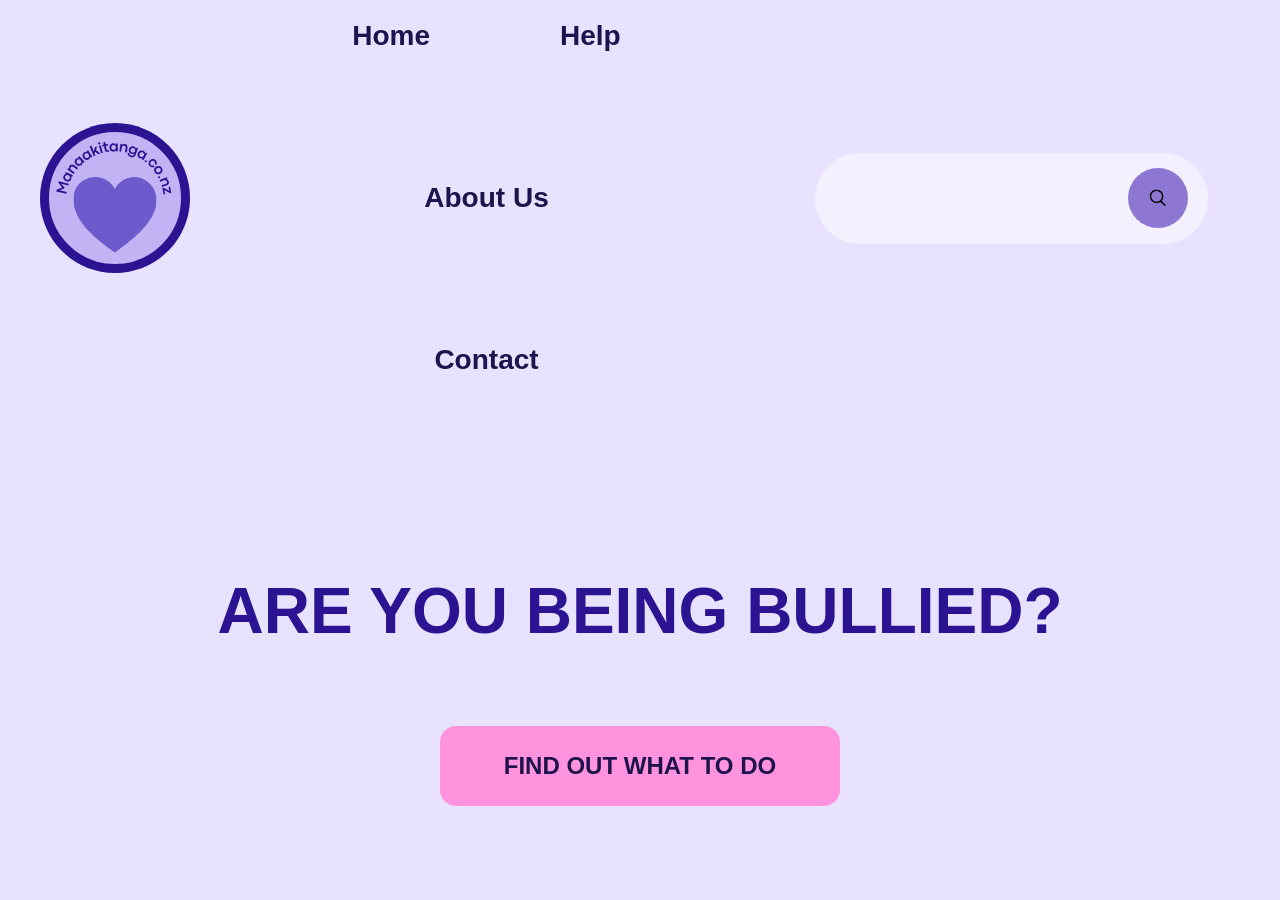
<file: Index.html>
<!DOCTYPE html>
<html lang="en">
<head>
  <meta charset="UTF-8">
  <meta name="viewport" content="width=device-width, initial-scale=1.0">
  <title>Home</title>
  <link rel="icon" type="image/x-icon" href="Images/TabLogo.png">
  <link rel="stylesheet" href="styles.css">
</head>
<body class="page-home">
  <div class="page-shell">
    <div class="site-header">
      <img src="Images/Logo.svg" class="brand-logo">
      <nav class="main-nav">
        <a href="Index.html" class="nav-link">Home</a>
        <a href="Help.html" class="nav-link">Help</a>
        <a href="About.html" class="nav-link">About Us</a>
        <a href="Contact.html" class="nav-link">Contact</a>
      </nav>
      <div class="search-wrap">
        <form action="/search.html" method="GET" class="search-form">
          <input id="search-input" name="query" class="search-field" />
          <button type="submit" id="search-button" class="search-submit">
            <img src="Images/Search.svg" alt="Search">
          </button>
        </form>
      </div>
    </div>
    <div class="hero-section" style="align-items: center;">
      <h1>ARE YOU BEING BULLIED?</h1>
      <a href="Help.html" class="cta-link">
        <div class="primary-cta">
          <h2>FIND OUT WHAT TO DO</h2>
        </div>
      </a>
    </div>
  </div>
</body>
</html>
</file>
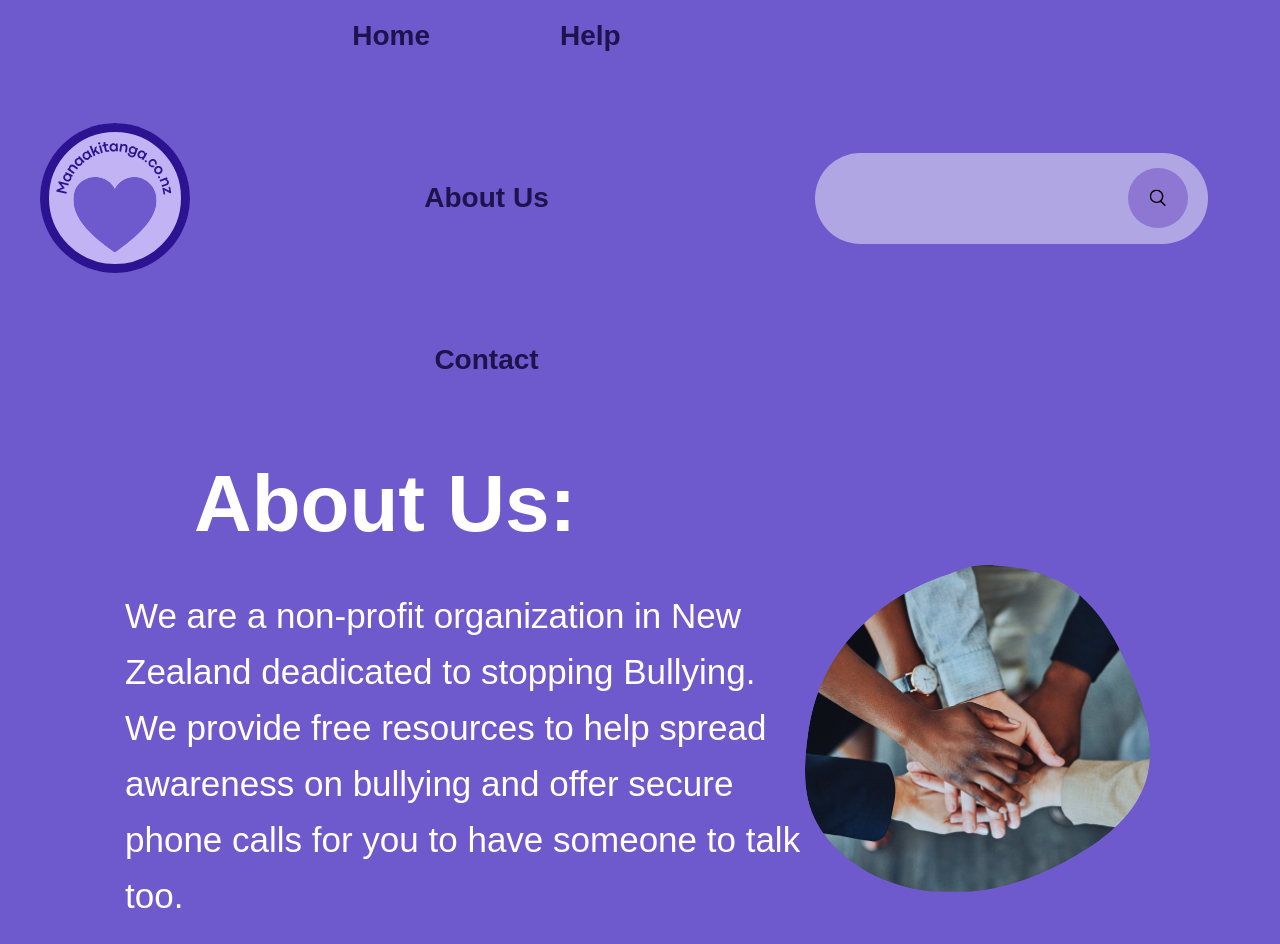
<file: About.html>
<!DOCTYPE html>
<html lang="en">
<head>
  <meta charset="UTF-8">
  <meta name="viewport" content="width=device-width, initial-scale=1.0">
  <title>About Us</title>
  <link rel="icon" type="image/x-icon" href="Images/TabLogo.png">
  <link rel="stylesheet" href="styles.css">
</head>
<body class="page-contrast">
  <div class="page-shell">
    <div class="site-header">
      <img src="Images/Logo.svg" class="brand-logo">
      <nav class="main-nav">
        <a href="Index.html" class="nav-link">Home</a>
        <a href="Help.html" class="nav-link">Help</a>
        <a href="About.html" class="nav-link">About Us</a>
        <a href="Contact.html" class="nav-link">Contact</a>
      </nav>
      <div class="search-wrap">
        <form action="/search.html" method="GET" class="search-form">
          <input id="search-input" name="query" class="search-field" />
          <button type="submit" id="search-button" class="search-submit">
            <img src="Images/Search.svg" alt="Search">
          </button>
        </form>
      </div>
    </div>
    <div class="content-split">
      <div class="info-panel">
        <h3 style="font-size: 80px; color: white;">About Us:</h3>
        <p style="font-size: 35px; padding-top: 20px; color: white; text-align: left;">
          We are a non-profit organization in New<br>
          Zealand deadicated to stopping Bullying.<br>
          We provide free resources to help spread<br>
          awareness on bullying and offer secure<br>
          phone calls for you to have someone to talk<br>
          too.
        </p>
      </div>
      <img src="Images/about.svg" style="width: 350px; height: auto; margin-top:100px; margin-left: 100px;">
    </div>
  </div>
</body>
</html>
</file>
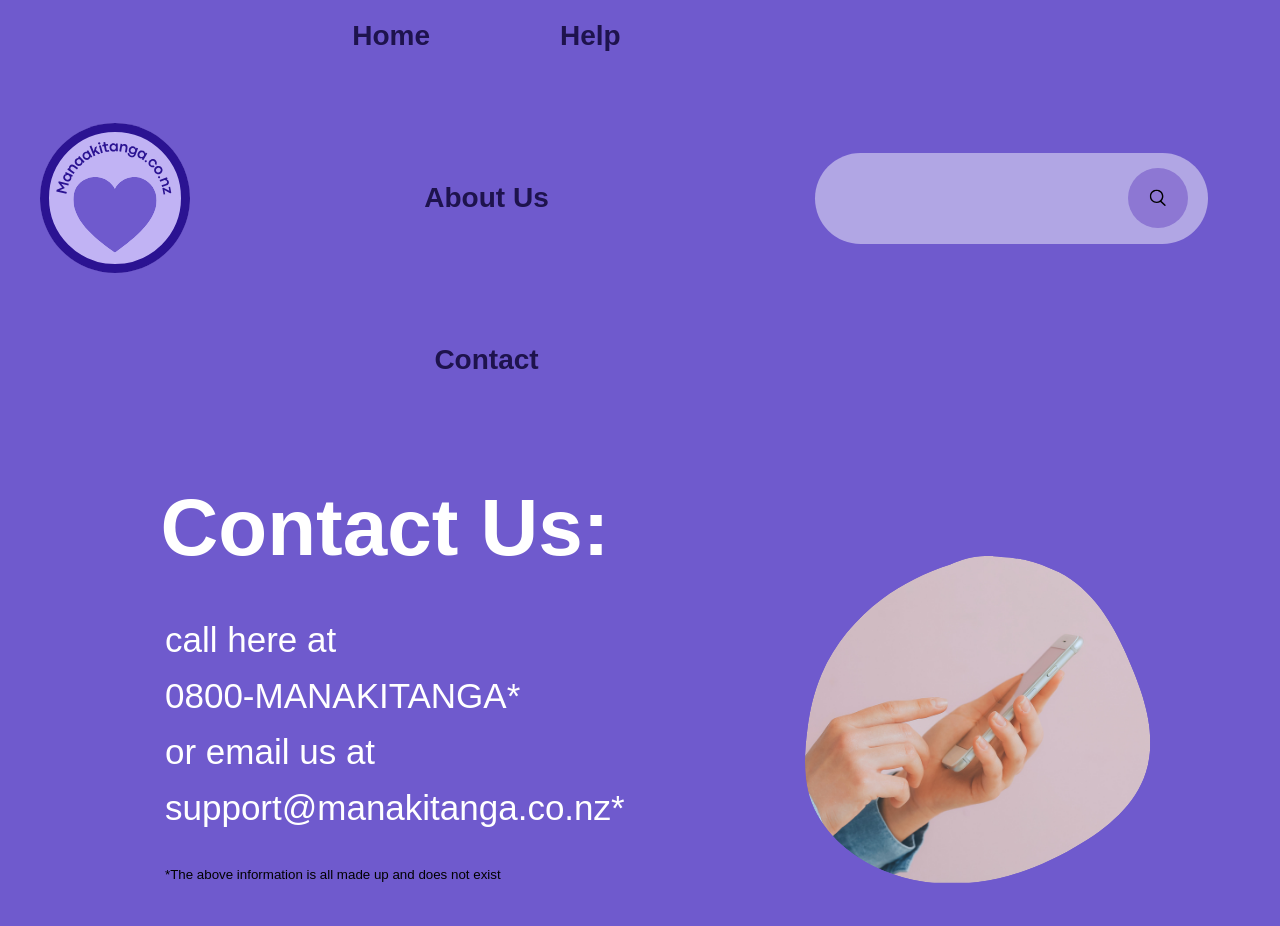
<file: Contact.html>
<!DOCTYPE html>
<html lang="en">
<head>
  <meta charset="UTF-8">
  <meta name="viewport" content="width=device-width, initial-scale=1.0">
  <title>Contact</title>
  <link rel="icon" type="image/x-icon" href="Images/TabLogo.png">
  <link rel="stylesheet" href="styles.css">
</head>
<body class="page-contrast">
  <div class="page-shell">
    <div class="site-header">
      <img src="Images/Logo.svg" class="brand-logo">
      <nav class="main-nav">
        <a href="Index.html" class="nav-link">Home</a>
        <a href="Help.html" class="nav-link">Help</a>
        <a href="About.html" class="nav-link">About Us</a>
        <a href="Contact.html" class="nav-link">Contact</a>
      </nav>
      <div class="search-wrap">
        <form action="/search.html" method="GET" class="search-form">
          <input id="search-input" name="query" class="search-field" />
          <button type="submit" id="search-button" class="search-submit">
            <img src="Images/Search.svg" alt="Search">
          </button>
        </form>
      </div>
    </div>
    <div class="content-split">
      <div class="info-panel">
        <h3 style="font-size: 80px; color: white;">Contact Us:</h3>
        <p style="font-size: 35px; padding-top: 20px; color: white; text-align: left; margin-left: 40px;">
          call here at<br>
          0800-MANAKITANGA*<br>
          or email us at<br>
          support@manakitanga.co.nz*
        </p>
        <sub style="margin-left: 40px;"><br>*The above information is all made up and does not exist</sub>
      </div>
      <img src="Images/Contact.svg" style="width: 350px; height: auto; margin-top:100px; margin-left: 100px;">
    </div>
  </div>
</body>
</html>
</file>
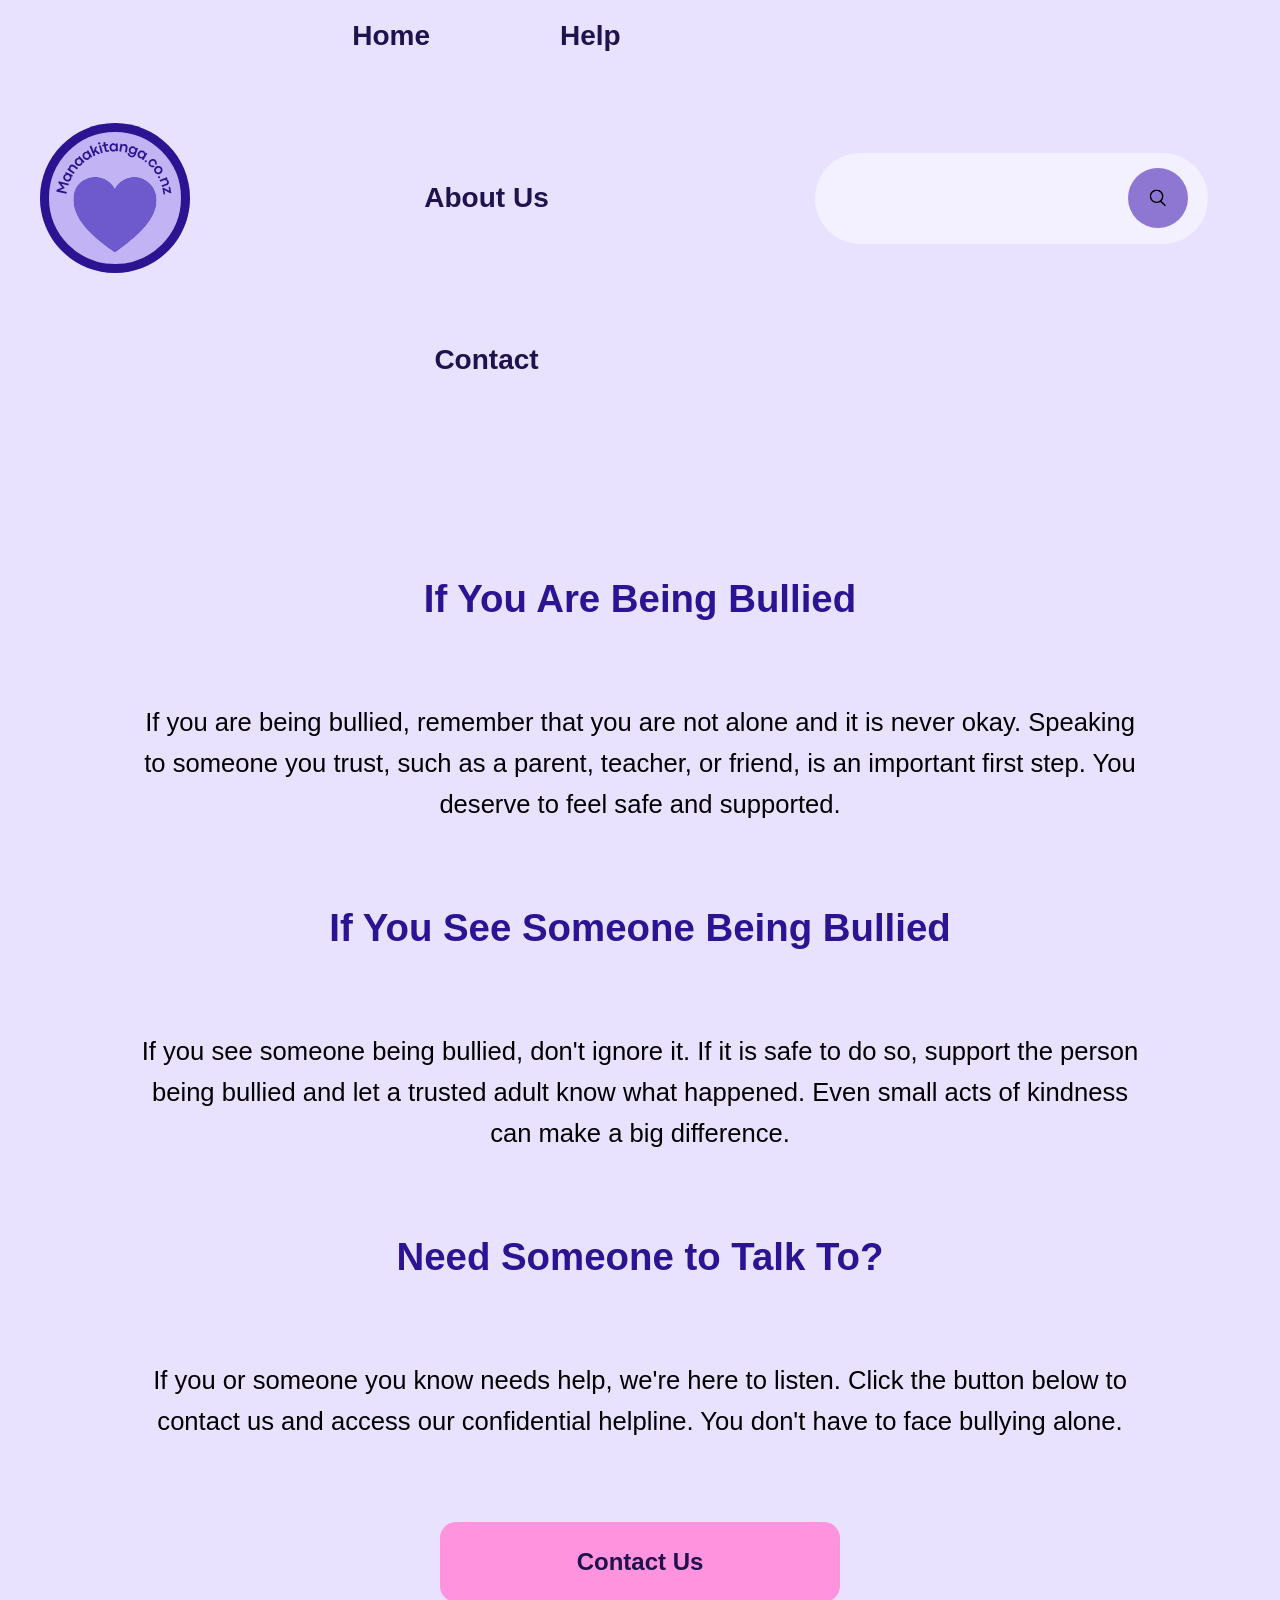
<file: Help.html>
<!DOCTYPE html>
<html lang="en">
<head>
  <meta charset="UTF-8">
  <meta name="viewport" content="width=device-width, initial-scale=1.0">
  <title>Help</title>
  <link rel="icon" type="image/x-icon" href="Images/TabLogo.png">
  <link rel="stylesheet" href="styles.css">
</head>
<body class="page-home">
  <div class="page-shell">
    <div class="site-header">
      <img src="Images/Logo.svg" class="brand-logo">
      <nav class="main-nav">
        <a href="Index.html" class="nav-link">Home</a>
        <a href="Help.html" class="nav-link">Help</a>
        <a href="About.html" class="nav-link">About Us</a>
        <a href="Contact.html" class="nav-link">Contact</a>
      </nav>
      <div class="search-wrap">
        <form action="/search.html" method="GET" class="search-form">
          <input id="search-input" name="query" class="search-field" />
          <button type="submit" id="search-button" class="search-submit">
            <img src="Images/Search.svg" alt="Search">
          </button>
        </form>
      </div>
    </div>
    <div class="hero-section">
      <h3>If You Are Being Bullied</h3>
      <p>If you are being bullied, remember that you are not alone and it is never okay. Speaking to someone you trust, such as a parent, teacher, or friend, is an important first step. You deserve to feel safe and supported.</p>
      <h3>If You See Someone Being Bullied</h3>
      <p>If you see someone being bullied, don't ignore it. If it is safe to do so, support the person being bullied and let a trusted adult know what happened. Even small acts of kindness can make a big difference.</p>
      <h3>Need Someone to Talk To?</h3>
      <p>If you or someone you know needs help, we're here to listen. Click the button below to contact us and access our confidential helpline. You don't have to face bullying alone.</p>
      <a href="Contact.html" class="cta-link">
        <div class="primary-cta">
          <h2>Contact Us</h2>
        </div>
      </a>
    </div>
  </div>
</body>
</html>
</file>
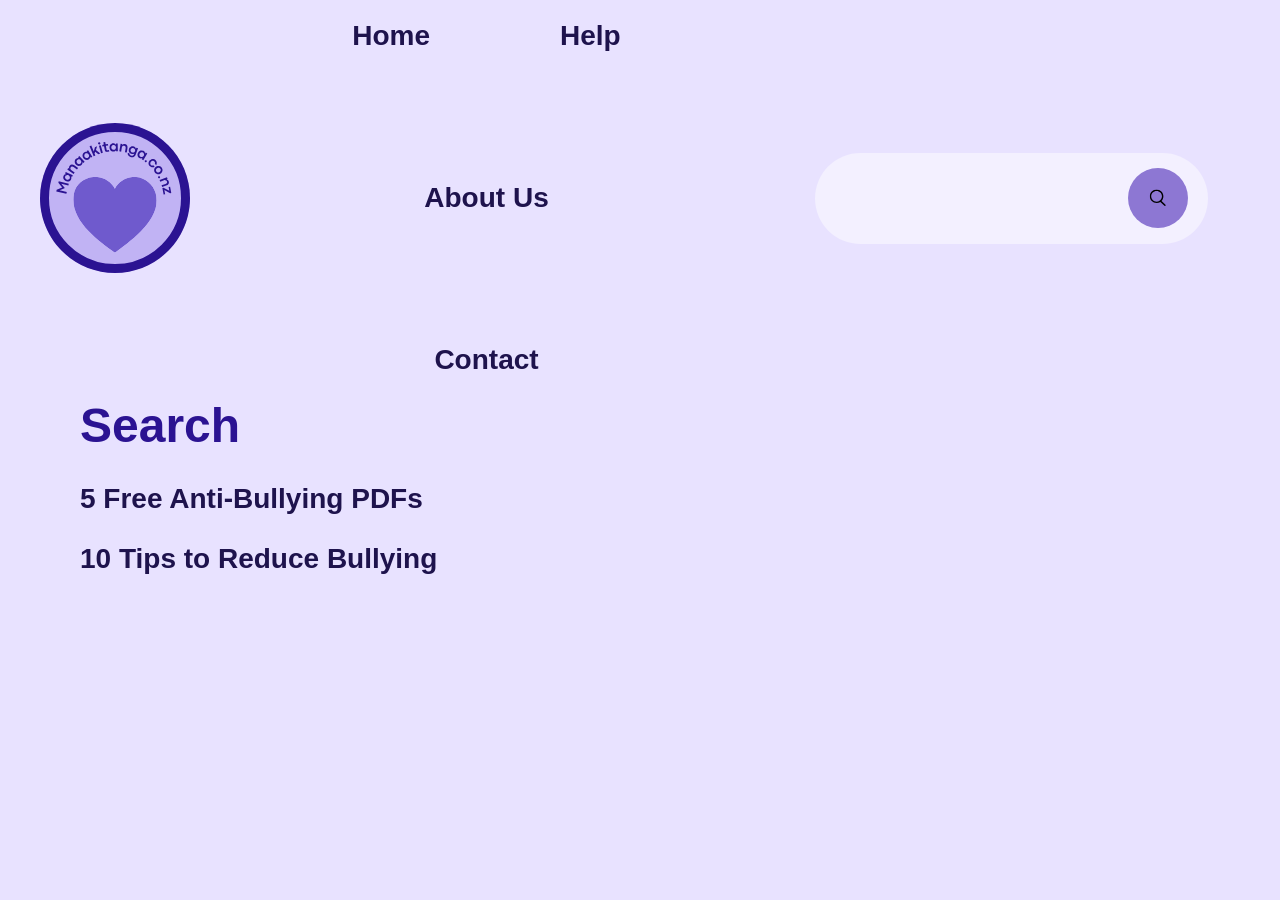
<file: search.html>
<!DOCTYPE html>
<html lang="en">
<head>
  <meta charset="UTF-8">
  <meta name="viewport" content="width=device-width, initial-scale=1.0">
  <title>Search</title>
  <link rel="icon" type="image/x-icon" href="Images/TabLogo.png">
  <link rel="stylesheet" href="styles.css">
</head>

<body class="page-home">
  <div class="page-shell">

    <div class="site-header">
      <img src="Images/Logo.svg" class="brand-logo">

      <nav class="main-nav">
        <a href="Index.html" class="nav-link">Home</a>
        <a href="Help.html" class="nav-link">Help</a>
        <a href="About.html" class="nav-link">About Us</a>
        <a href="Contact.html" class="nav-link">Contact</a>
      </nav>

      <div class="search-wrap">
        <form action="search.html" method="GET" class="search-form">
          <input id="search-input" name="query" class="search-field">
          <button type="submit" id="search-button" class="search-submit">
            <img src="Images/Search.svg" alt="Search">
          </button>
        </form>
      </div>
    </div>

    <h1 id="search-title">Search</h1>

    <div class="result-list"></div>

  </div>

  <script src="search.js"></script>
</body>
</html>
</file>
<file: styles.css>
body {
  font-family: 'Trebuchet MS', sans-serif;
  margin: 0;
  min-height: 100vh;
}

.page-home {
  background: #e8e2ff;
}

.page-contrast {
  background: #6f5acd;
}

.content-split {
  display: flex;
  flex-direction: row;
  align-items: center;
  justify-content: center;
  gap: 60px;
  max-width: 1200px;
  margin: 80px auto 0;
  padding: 0 40px;
}

.primary-cta {
  display: flex;
  justify-content: center;
  align-items: center;
  margin: 0 auto;
  height: 80px;
  width: 400px;
  color: #1e134d;
  background: #ff93dd;
  border-radius: 1rem;
  transition: transform 0.2s ease, box-shadow 0.2s ease;
}

.primary-cta h2 {
  margin: 0;
}

.primary-cta:hover {
  transform: translateY(-4px);
  box-shadow: 0 10px 40px #ffffffaf;
  text-shadow: 0 2px rgba(255, 255, 255, 0.522);
  background-color: #ffa7e3;
}

.cta-link {
  text-decoration: none;
  color: inherit;
  display: inline-block;
}

.hero-section {
  display: flex;
  flex-direction: column;
  gap: 80px;
  margin-top: 200px;
}

h1 {
  color: #2b1392;
  font-size: clamp(2.6rem, 5vw, 4rem);
  line-height: 1.1;
  margin: 0;
}

h3 {
  color: #2b1392;
  font-size: clamp(2rem, 3vw, 2.8rem);
  line-height: 1.2;
  text-align: center;
  margin: 0;
}

p {
  color: #000000;
  font-size: clamp(1.2rem, 2vw, 1.8rem);
  line-height: 1.6;
  text-align: center;
  width: 1000px;
  justify-content: center;
  margin: 0 auto;
}

.info-panel {
  display: flex;
  flex-direction: column;
  justify-content: center;
  gap: 16px;
  max-width: 520px;
}

.page-shell {
  display: flex;
  flex-direction: column;
  min-height: 100vh;
  padding: 20px 40px;
}

.site-header {
  display: flex;
  gap: 130px;
  align-items: center;
  justify-content: center;
}

.main-nav {
  display: flex;
  gap: 130px;
  flex-wrap: wrap;
  align-items: center;
  justify-content: center;
}

.nav-link {
  text-decoration: none;
  color: #1e134d;
  font-size: 28px;
  font-weight: bold;
  transition: transform 0.2s ease-in-out;
}

.nav-link:hover {
  color: #8d77d3;
  transition: 0.1s ease-in-out;
  transform: scale(1.05);
}

* {
  margin: 0;
  padding: 0;
  box-sizing: border-box;
  font-family: 'Poppins', sans-serif;
}

.search-wrap {
  padding: 1rem 2rem;
}

.search-form {
  width: 100%;
  max-width: 700px;
  background: rgba(255, 255, 255, 0.46);
  display: flex;
  align-items: center;
  border-radius: 60px;
  padding: 10px 20px;
}

.search-field {
  background: transparent;
  flex: 1;
  border: 0;
  outline: none;
  padding: 24px 20px;
  font-size: 20px;
  color: #1e134d;
}

.search-field::placeholder {
  color: #6d629d;
}

.search-submit {
  border: 0;
  border-radius: 50%;
  width: 60px;
  height: 60px;
  background: #8d77d3;
  cursor: pointer;
  display: grid;
  place-items: center;
  flex-shrink: 0;
}

.search-submit img {
  width: 24px;
  height: 24px;
}

#search-title {
  margin: 24px 40px 16px;
  font-size: clamp(2rem, 4vw, 3rem);
  color: #2b1392;
}

.result-list {
  display: block;
}

.result-item {
  display: block;
  text-decoration: none;
  color: #1e134d;
  font-size: 28px;
  font-weight: bold;
  margin-left: 40px;
  padding: 14px 0;
  transform-origin: left;
  transition: transform 0.2s ease-in-out, color 0.1s ease-in-out;
}

.result-item:hover {
  color: #8d77d3;
  transform: scale(1.05);
}

.brand-logo {
  width: 150px;
  height: auto;
  flex-shrink: 0;
}
</file>
